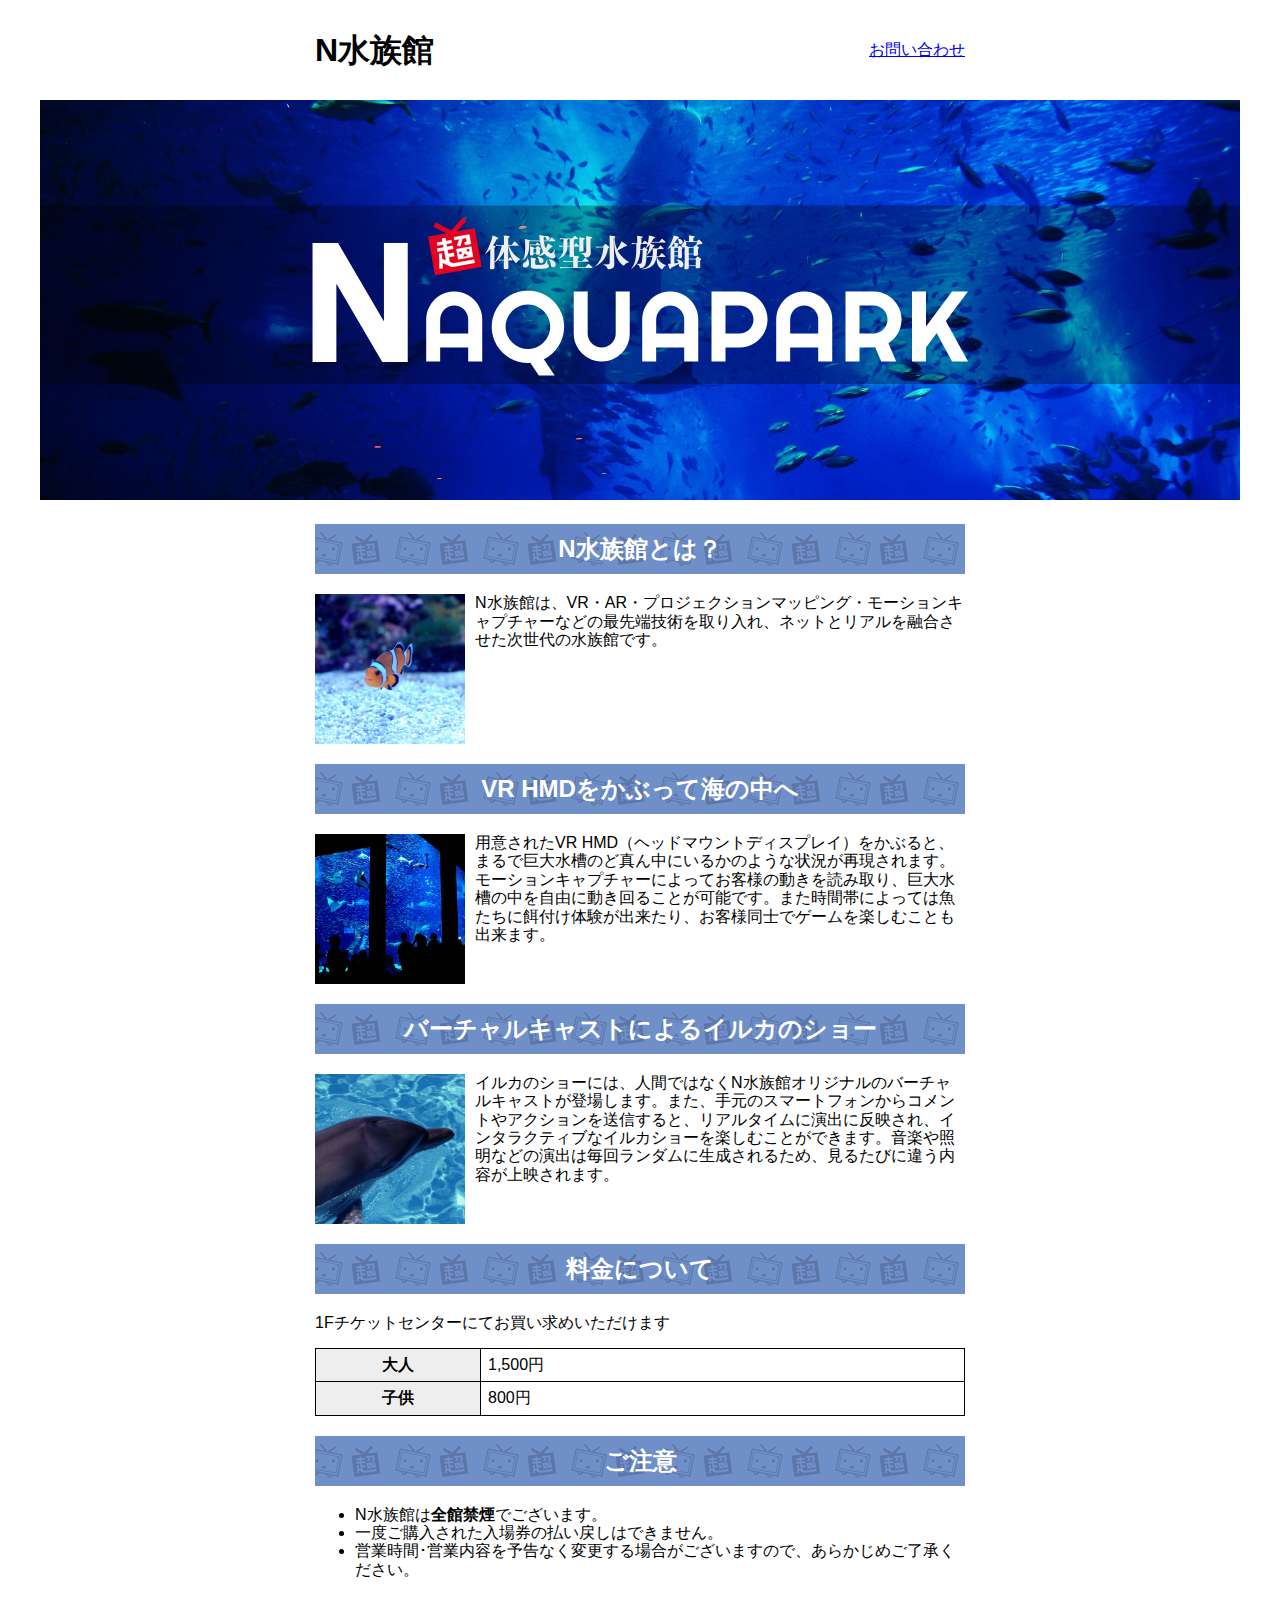
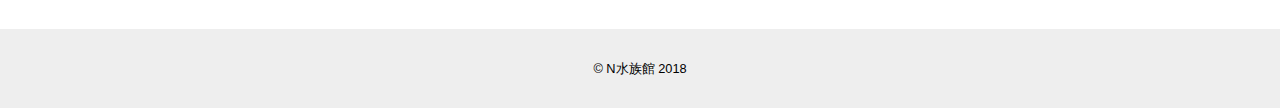
<file: index.html>
<!DOCTYPE html>
<html lang="ja">
<head>
  <meta charset="UTF-8">
  <meta http-equiv="X-UA-Compatible" content="IE=edge">
  <meta name="viewport" content="width=device-width, initial-scale=1.0">
  <title>N水族館</title>
  <link rel="stylesheet" href="normalize.css">
  <link rel="stylesheet" href="style.css">
</head>
<body>
  <header><div class="headerInner">
    <h1 class="logo">N水族館</h1>
    <nav class="globalNav"><a href="contact.html">お問い合わせ</a></nav>
  </div>
</header>
<main>
  <div class="keyVisual"><img src="1.jpg" alt="N水族館" width="1200" height="400">
  </div>
  <div class="mainInner">
    <article>
      <section>
        <div class="aboutWrapper">
          <div class="clearfix">
      <h2>N水族館とは？</h2>
      <p><img src="pic1.jpg" width="150" height="150">N水族館は、VR・AR・プロジェクションマッピング・モーションキャプチャーなどの最先端技術を取り入れ、ネットとリアルを融合させた次世代の水族館です。</p>
    </div>
    </div>
    </section>
    <section>
      <div class="aboutWrapper">
        <div class="clearfix">
      <h2>VR HMDをかぶって海の中へ</h2>
      <p><img src="pic2.jpg" width="150" height="150">用意されたVR HMD（ヘッドマウントディスプレイ）をかぶると、まるで巨大水槽のど真ん中にいるかのような状況が再現されます。モーションキャプチャーによってお客様の動きを読み取り、巨大水槽の中を自由に動き回ることが可能です。また時間帯によっては魚たちに餌付け体験が出来たり、お客様同士でゲームを楽しむことも出来ます。</p>
    </div>
    </div>
    </section>
    <section>
      <div class="aboutWrapper">
        <div class="clearfix">
      <h2>バーチャルキャストによるイルカのショー</h2>
      <p><img src="pic3.jpg" width="150" height="150">イルカのショーには、人間ではなくN水族館オリジナルのバーチャルキャストが登場します。また、手元のスマートフォンからコメントやアクションを送信すると、リアルタイムに演出に反映され、インタラクティブなイルカショーを楽しむことができます。音楽や照明などの演出は毎回ランダムに生成されるため、見るたびに違う内容が上映されます。</p>
    </div>
    </div>
    </section>
  </article>
  <article>
    <div class="priceWrapper">
      <h2>料金について</h2>
      <p>1Fチケットセンターにてお買い求めいただけます</p>
      <table>
      <tr>
        <th>大人</th>
        <td>1,500円</td>
      </tr>
      <tr>
        <th>子供</th>
        <td>800円</td>
      </tr>
    </table>
    </div>
  </article>
  <article>
    <div class="noteWrapper">
      <h2>ご注意</h2>
      <ul>
        <li>N水族館は<strong>全館禁煙</strong>でございます。</li>
        <li>一度ご購入された入場券の払い戻しはできません。</li>
        <li>営業時間･営業内容を予告なく変更する場合がございますので、あらかじめご了承ください。</li>
      </ul>
    </div>
  </article>
  </div>
</main>
<footer>
  <div class="footerInner">
    <small>&copy; N水族館 2018</small>
  </div>
</footer>
</body>
</html>
</file>
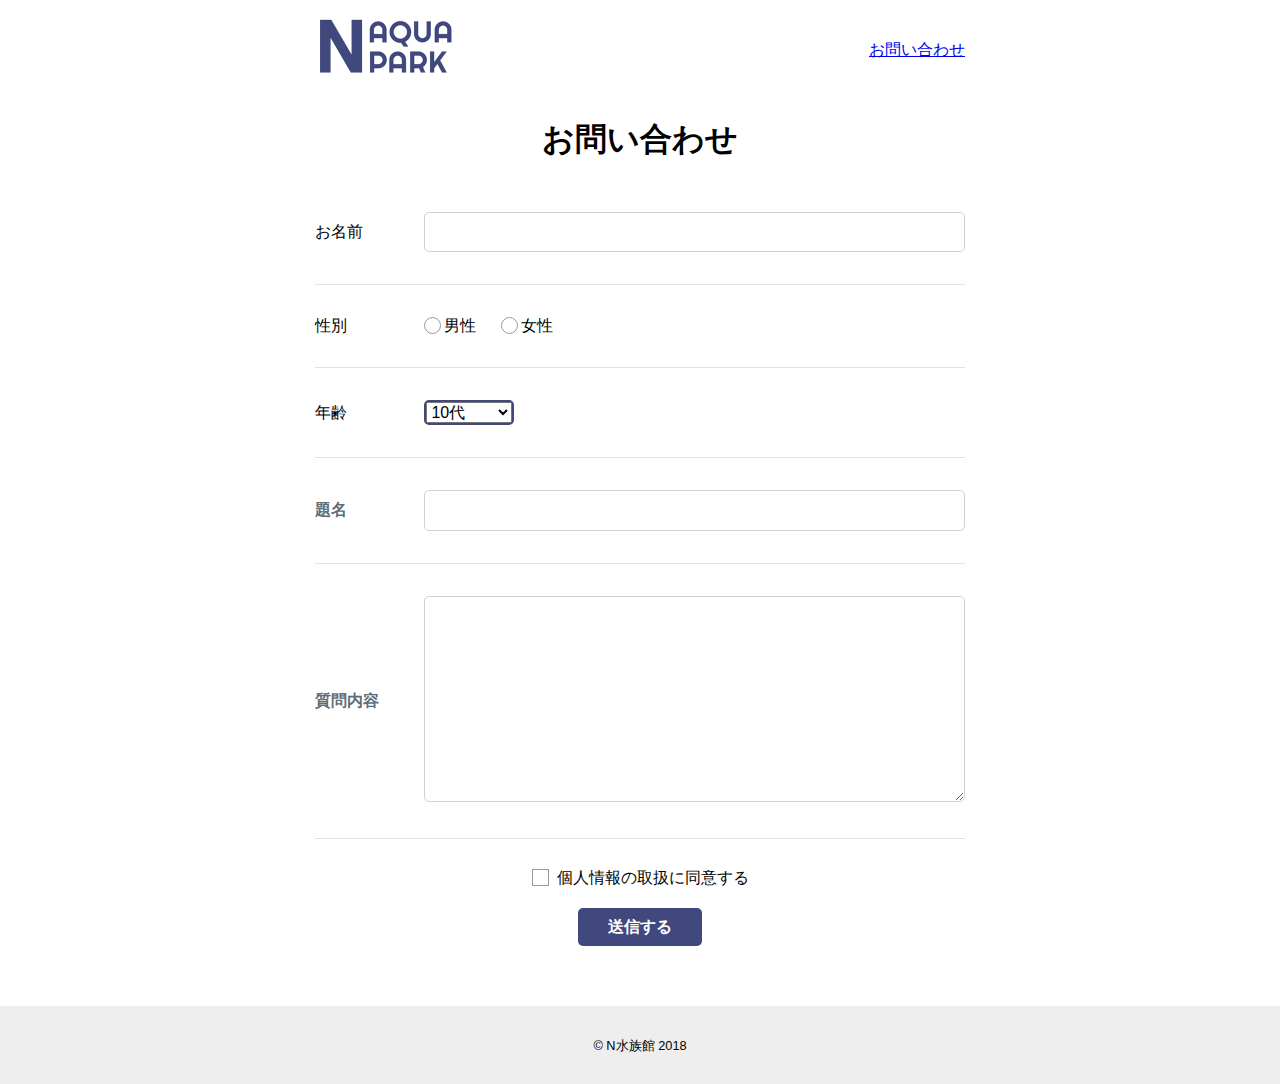
<file: contact.html>
<!DOCTYPE html>
<html lang="ja">
<head>
  <meta charset="UTF-8">
  <meta http-equiv="X-UA-Compatible" content="IE=edge">
  <meta name="viewport" content="width=device-width, initial-scale=1.0">
  <title>N水族館</title>
  <link rel="stylesheet" href="normalize.css">
  <link rel="stylesheet" href="style.css">
</head>
<body>
  <header><div class="headerInner">
    <h1 class="logo"><img src="naqualogo.png" width="150" height="64" alt=""></h1>
    <nav class="globalNav"><a href="https://www.google.co.jp/">お問い合わせ</a></nav>
  </div>
</header>
<main>
  <h1>お問い合わせ</h1>
  <form action="thanks.html">
    <table class="contactForm">
      <tr>
        <td><label for="name">お名前</label></td>
        <td><input type="text" name="name" placeholder="お名前を入れてください"></td>
      </tr>
      <tr>
        <td>性別</td>
        <td>
          <input type="radio" name="gender" id="male" value="male"><label for="male">男性</label>
          <input type="radio" name="gender" id="female" value="female"><label for="female">女性</label>
        </td>
      </tr>
      <tr>
        <td><label for="age">年齢</label></td>
        <td>
          <div class="selectBox">
            <select name="age">
            <option value="10">10代</option>
            <option value="20">20代</option>
            <option value="30">30代</option>
            <option value="40">40代</option>
            <option value="other">それ以上</option>
            </select>
          </div>
        </td>
      </tr>
      <tr>
        <th><label for="title">題名</label></th>
        <td><input type="text" name="title" placeholder="タイトルを入れてください"></td>
      </tr>
      <tr>
        <th><label for="comment">質問内容</label></th>
        <td><textarea name="comment" cols="30" rows="10"></textarea></td>
      </tr>
    </table>
    <div class="text-center">
      <input type="checkbox" id="check"><label for="check">個人情報の取扱に同意する</label>
    </div>
    <div class="text-center">
      <input type="submit" value="送信する">
    </div>
  </form>
</main>
<footer>
  <div class="footerInner">
    <small>&copy; N水族館 2018</small>
  </div>
</footer>
</body>
</html>
</file>
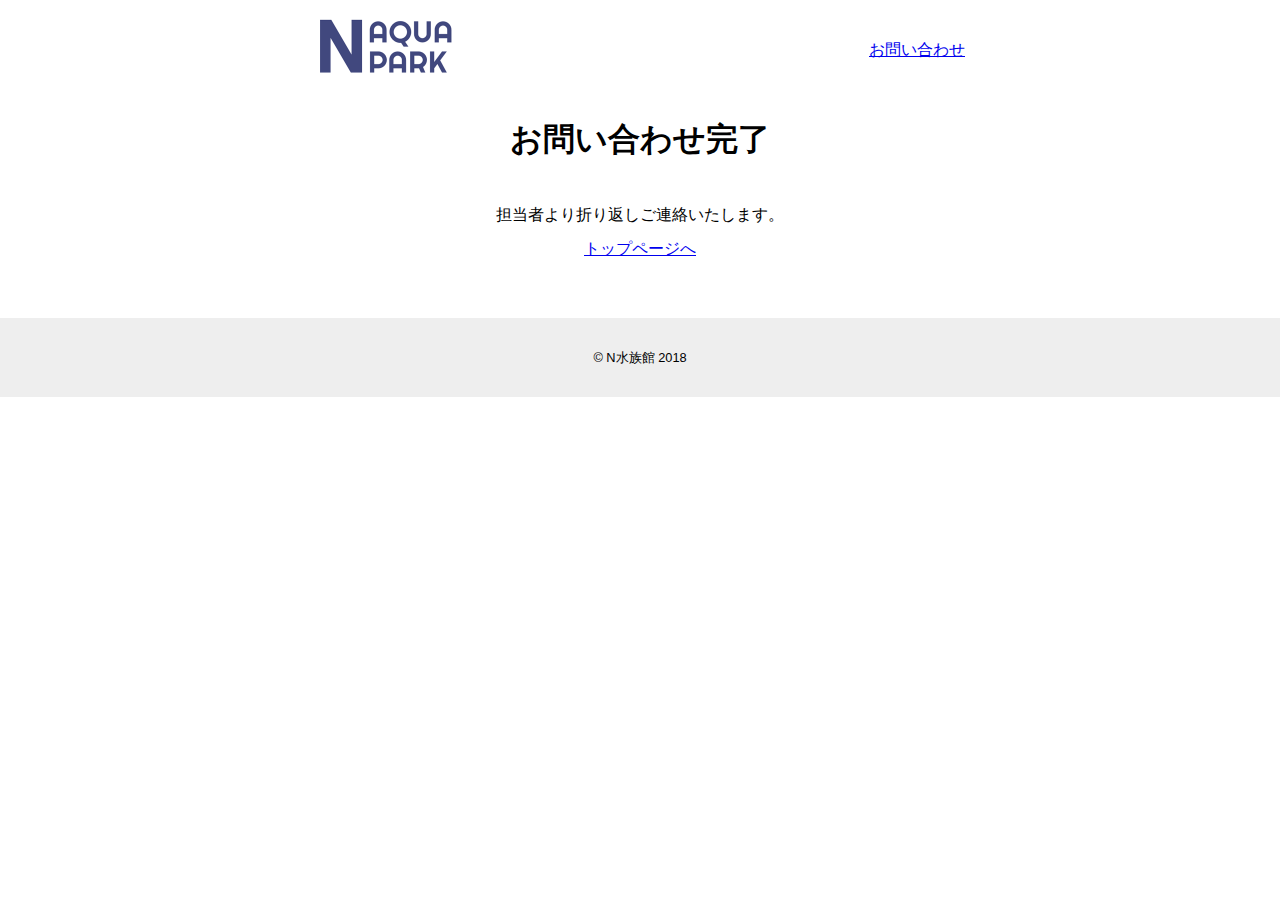
<file: thanks.html>
<!DOCTYPE html>
<html lang="ja">
<head>
  <meta charset="UTF-8">
  <meta http-equiv="X-UA-Compatible" content="IE=edge">
  <meta name="viewport" content="width=device-width, initial-scale=1.0">
  <title>N水族館</title>
  <link rel="stylesheet" href="normalize.css">
  <link rel="stylesheet" href="style.css">
</head>
<body>
  <header><div class="headerInner">
    <h1 class="logo"><img src="naqualogo.png" width="150" height="64" alt=""></h1>
    <nav class="globalNav"><a href="https://www.google.co.jp/">お問い合わせ</a></nav>
  </div>
</header>
<main>
  <h1>お問い合わせ完了</h1>
  <div class="text-center">
    <p>担当者より折り返しご連絡いたします。</p>
    <a href="index.html">トップページへ</a>
  </div>
</main>
<footer>
  <div class="footerInner">
    <small>&copy; N水族館 2018</small>
  </div>
</footer>
</body>
</html>
</file>
<file: style.css>
body{
  font-family: sans-serif;
}

.clearfix:after{
  content: "";
  display: block;
  clear: both;
}

.headerInner,.mainInner{
  max-width: 650px;
  margin: auto;
  padding: 0 20px;
}

.headerInner{
  height: 100px;
  display: flex;
  justify-content: space-between;
  align-items:center;
}

footer{
  background: #eeeeee;
}

.footerInner{
  text-align: center;
  margin-top: 50px;
  padding: 30px;
}

.keyVisual{
  text-align: center;
}

.priceWrapper table,
.priceWrapper th,
.priceWrapper td{
  border-collapse: collapse;
  border: 1px solid black;
}

.priceWrapper th,
.priceWrapper td{
  padding: 7px;
}

.priceWrapper table{
  width: 100%;
}

.priceWrapper th{
  width: 150px;
  background: #eee;
}

h2{
  background-image: url(niconico_bg_blue.png);
  line-height: 50px;
  padding: 0 15px;
  color: #fff;
  text-align: center;
}

.aboutWrapper img{
  float:left;
}

.aboutWrapper img {
  float: left;
  margin-right: 10px;
}

main h1 {
  text-align: center;
}

.contactForm{
  width: 100%;
  max-width: 650px;
  margin: 0 auto 20px;
  border-spacing: 0;
}

.contactForm th,
.contactForm td{
  padding: 2rem 0;
  border-bottom: 1px solid #e1e1e1;
}

.contactForm th{
  text-align: left;
  color: #606c76;
}

input[type="text"],textarea{
  background-color: transparent;
  border: 1px  solid #d1d1d1;
  border-radius: 5px;
  box-shadow: none;
  box-sizing: border-box;
  min-height: 1rem;
  padding: 10px;
  width: 100%;
  font-size: 16px;
}

input[type="text"]::placeholder{
  color: #aaa;
}

input[type="text"]:focus,
textarea:focus{
  border-color: #41487e;
  outline: 0;
}

input[type="text"]::placeholder{
  transition: translateX(30px);
  opacity: 0;
}

input[type="radio"]{
  display: none;
}

input[type="radio"]+label{
  padding-left: 20px;
  margin-right: 20px;
  position: relative;
}

input[type="radio"] + label:before{
  content: "";
  display: block;
  position: absolute;
  top: 0;
  left: 0;
  width: 15px;
  height: 15px;
  border: 1px solid #999;
  border-radius: 50%;
}

input[type="radio"]:checked + label:after{
  content: "";
  display: block;
  position: absolute;
  top: 4px;
  left: 4px;
  width: 9px;
  height: 9px;
  background: #41487e;
  border-radius: 50%;
}

input[type="checkbox"]{
  display: none;
}

input[type="checkbox"] + label{
  padding-left: 25px;
  position: relative;
}

input[type="checkbox"] + label:before{
  content: "";
  display: block;
  position: absolute;
  top: 0;
  left: 0;
  width: 15px;
  height: 15px;
  border: 1px solid #999;
}

input[type="checkbox"]:checked + label:after{
  content: "";
  display: block;
  position: absolute;
  top: -5px;
  left: 5px;
  width: 7px;
  height: 15px;
  transform: rotate(45deg);
  border-bottom: 3px solid #41487e;
  border-right: 3px solid #41487e;
}

.text-center{
  text-align: center;
  padding:10px;
}

.selectBox{
  color: #41487e;
  border: solid 2px #41487e;
  border-radius: 5px;
  display: inline-block;
  position: relative;
}

.selectBox:after{
  position: absolute;
  right:5px;
  top: 50%;
  transform: translateY(-25%);
  content:"";
  border-left: 5px solid transparent;
  border-right: 5px solid transparent;
  border-bottom: 5px solid transparent;
  border-top:5px solid #41487e;
  z-index: -1;
}

selct{
  padding: 2px 5px;
  border-radius: 0;
  outline: none;
  border: 0;
  background: transparent;
  background-image: none;
  box-shadow: none;
  -webkit-appearance: none;
  appearance: none;
  font-size:16px;
}

input[type="submit"]{
  border-style:none;
  border-radius: 5px;
  padding:10px 30px;
  background: #41487e;
  color:#fff;
  font-size:16px;
  font-weight: bold;
  cursor:pointer;
  transition:300ms;
}

input[type="submit"]:hover{
  background:#1f275e;
}
</file>
